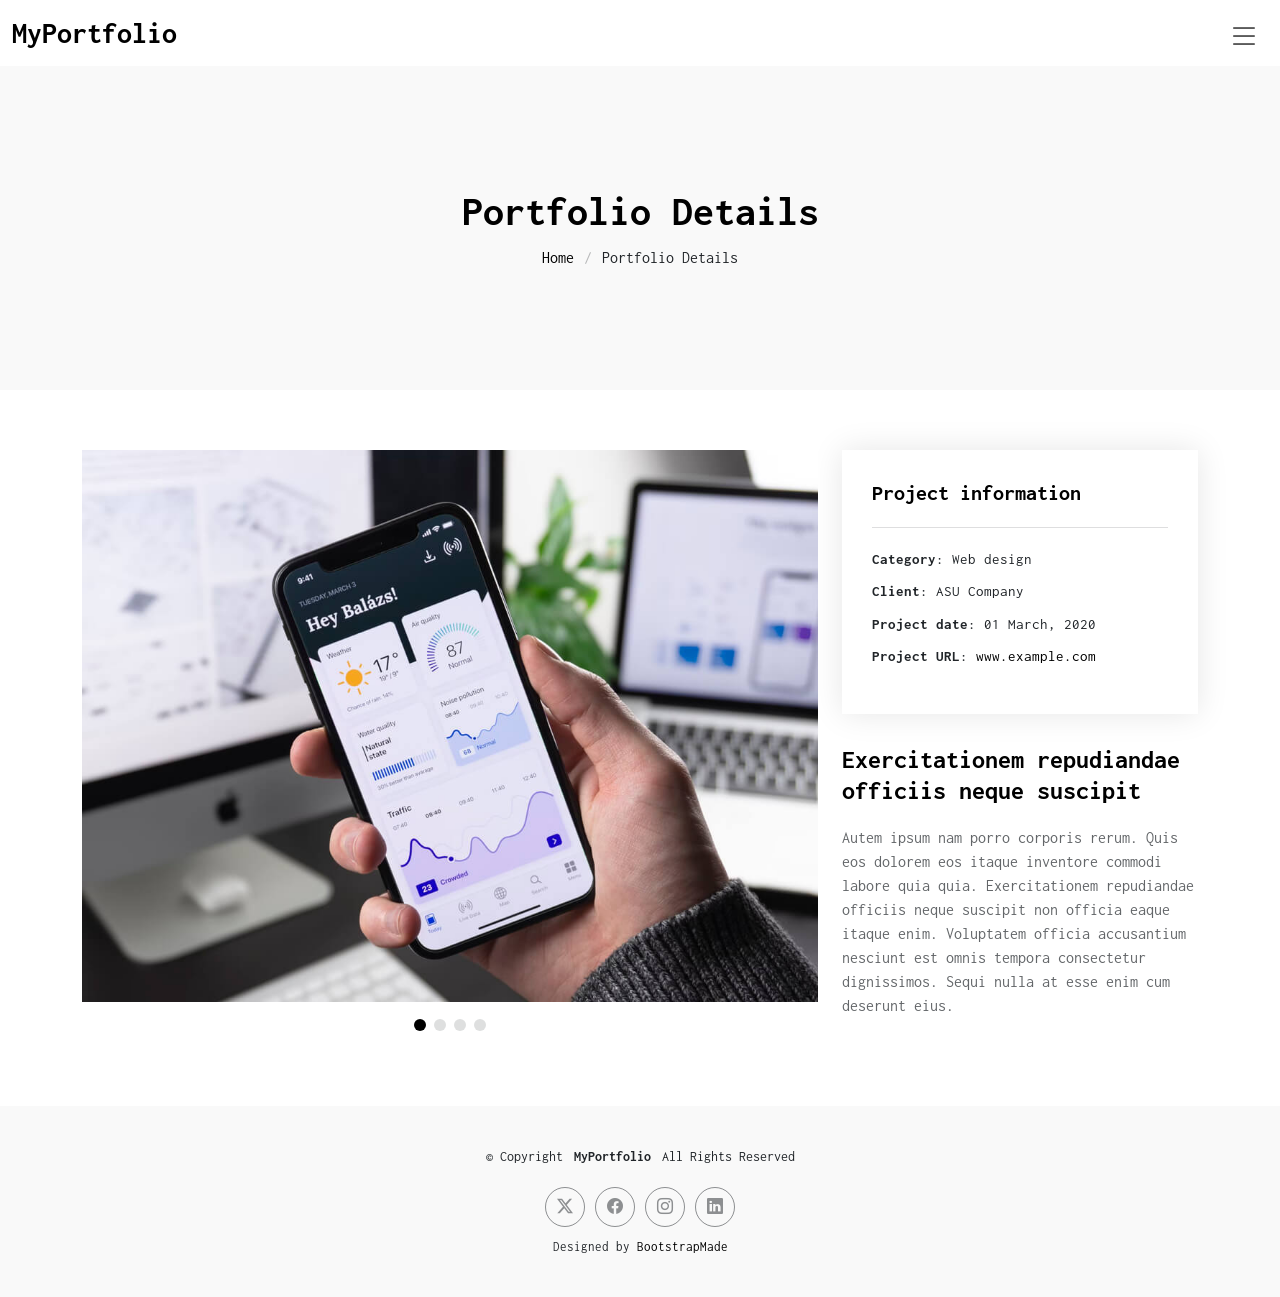
<file: portfolio-details.html>
<!DOCTYPE html>
<html lang="en">

<head>
  <meta charset="utf-8">
  <meta content="width=device-width, initial-scale=1.0" name="viewport">
  <title>Portfolio Details - MyPortfolio Bootstrap Template</title>
  <meta name="description" content="">
  <meta name="keywords" content="">

  <!-- Favicons -->
  <link href="assets/img/favicon.png" rel="icon">
  <link href="assets/img/apple-touch-icon.png" rel="apple-touch-icon">

  <!-- Fonts -->
  <link href="https://fonts.googleapis.com" rel="preconnect">
  <link href="https://fonts.gstatic.com" rel="preconnect" crossorigin>
  <link href="https://fonts.googleapis.com/css2?family=Inconsolata:wght@200;300;400;500;600;700;800;900&display=swap" rel="stylesheet">

  <!-- Vendor CSS Files -->
  <link href="assets/vendor/bootstrap/css/bootstrap.min.css" rel="stylesheet">
  <link href="assets/vendor/bootstrap-icons/bootstrap-icons.css" rel="stylesheet">
  <link href="assets/vendor/aos/aos.css" rel="stylesheet">
  <link href="assets/vendor/glightbox/css/glightbox.min.css" rel="stylesheet">
  <link href="assets/vendor/swiper/swiper-bundle.min.css" rel="stylesheet">

  <!-- Main CSS File -->
  <link href="assets/css/main.css" rel="stylesheet">

  <!-- =======================================================
  * Template Name: MyPortfolio
  * Template URL: https://bootstrapmade.com/myportfolio-bootstrap-portfolio-website-template/
  * Updated: Aug 08 2024 with Bootstrap v5.3.3
  * Author: BootstrapMade.com
  * License: https://bootstrapmade.com/license/
  ======================================================== -->
</head>

<body class="portfolio-details-page">

  <header id="header" class="header d-flex align-items-center sticky-top">
    <div class="container-fluid  position-relative d-flex align-items-center justify-content-between">

      <a href="index.html" class="logo d-flex align-items-center">
        <!-- Uncomment the line below if you also wish to use an image logo -->
        <!-- <img src="assets/img/logo.png" alt=""> -->
        <h1 class="sitename">MyPortfolio</h1>
      </a>

      <nav id="navmenu" class="navmenu">
        <ul>
          <li><a href="index.html">Home</a></li>
          <li><a href="about.html">About</a></li>
          <li><a href="services.html">Services</a></li>
          <li><a href="portfolio.html">Portfolio</a></li>
          <li class="dropdown"><a href="#"><span>Dropdown</span> <i class="bi bi-chevron-down toggle-dropdown"></i></a>
            <ul>
              <li><a href="#">Dropdown 1</a></li>
              <li class="dropdown"><a href="#"><span>Deep Dropdown</span> <i class="bi bi-chevron-down toggle-dropdown"></i></a>
                <ul>
                  <li><a href="#">Deep Dropdown 1</a></li>
                  <li><a href="#">Deep Dropdown 2</a></li>
                  <li><a href="#">Deep Dropdown 3</a></li>
                  <li><a href="#">Deep Dropdown 4</a></li>
                  <li><a href="#">Deep Dropdown 5</a></li>
                </ul>
              </li>
              <li><a href="#">Dropdown 2</a></li>
              <li><a href="#">Dropdown 3</a></li>
              <li><a href="#">Dropdown 4</a></li>
            </ul>
          </li>
          <li><a href="contact.html">Contact</a></li>
        </ul>
        <i class="mobile-nav-toggle d-xl-none bi bi-list"></i>
      </nav>

    </div>
  </header>

  <main class="main">

    <!-- Page Title -->
    <div class="page-title light-background">
      <div class="container">
        <h1>Portfolio Details</h1>
        <nav class="breadcrumbs">
          <ol>
            <li><a href="index.html">Home</a></li>
            <li class="current">Portfolio Details</li>
          </ol>
        </nav>
      </div>
    </div><!-- End Page Title -->

    <!-- Portfolio Details Section -->
    <section id="portfolio-details" class="portfolio-details section">

      <div class="container" data-aos="fade-up" data-aos-delay="100">

        <div class="row gy-4">

          <div class="col-lg-8">
            <div class="portfolio-details-slider swiper init-swiper">

              <script type="application/json" class="swiper-config">
                {
                  "loop": true,
                  "speed": 600,
                  "autoplay": {
                    "delay": 5000
                  },
                  "slidesPerView": "auto",
                  "pagination": {
                    "el": ".swiper-pagination",
                    "type": "bullets",
                    "clickable": true
                  }
                }
              </script>

              <div class="swiper-wrapper align-items-center">

                <div class="swiper-slide">
                  <img src="assets/img/portfolio/app-1.jpg" alt="">
                </div>

                <div class="swiper-slide">
                  <img src="assets/img/portfolio/product-1.jpg" alt="">
                </div>

                <div class="swiper-slide">
                  <img src="assets/img/portfolio/branding-1.jpg" alt="">
                </div>

                <div class="swiper-slide">
                  <img src="assets/img/portfolio/books-1.jpg" alt="">
                </div>

              </div>
              <div class="swiper-pagination"></div>
            </div>
          </div>

          <div class="col-lg-4">
            <div class="portfolio-info" data-aos="fade-up" data-aos-delay="200">
              <h3>Project information</h3>
              <ul>
                <li><strong>Category</strong>: Web design</li>
                <li><strong>Client</strong>: ASU Company</li>
                <li><strong>Project date</strong>: 01 March, 2020</li>
                <li><strong>Project URL</strong>: <a href="#">www.example.com</a></li>
              </ul>
            </div>
            <div class="portfolio-description" data-aos="fade-up" data-aos-delay="300">
              <h2>Exercitationem repudiandae officiis neque suscipit</h2>
              <p>
                Autem ipsum nam porro corporis rerum. Quis eos dolorem eos itaque inventore commodi labore quia quia. Exercitationem repudiandae officiis neque suscipit non officia eaque itaque enim. Voluptatem officia accusantium nesciunt est omnis tempora consectetur dignissimos. Sequi nulla at esse enim cum deserunt eius.
              </p>
            </div>
          </div>

        </div>

      </div>

    </section><!-- /Portfolio Details Section -->

  </main>

  <footer id="footer" class="footer light-background">

    <div class="container">
      <div class="copyright text-center ">
        <p>© <span>Copyright</span> <strong class="px-1 sitename">MyPortfolio</strong> <span>All Rights Reserved</span></p>
      </div>
      <div class="social-links d-flex justify-content-center">
        <a href=""><i class="bi bi-twitter-x"></i></a>
        <a href=""><i class="bi bi-facebook"></i></a>
        <a href=""><i class="bi bi-instagram"></i></a>
        <a href=""><i class="bi bi-linkedin"></i></a>
      </div>
      <div class="credits">
        <!-- All the links in the footer should remain intact. -->
        <!-- You can delete the links only if you've purchased the pro version. -->
        <!-- Licensing information: https://bootstrapmade.com/license/ -->
        <!-- Purchase the pro version with working PHP/AJAX contact form: [buy-url] -->
        Designed by <a href="https://bootstrapmade.com/">BootstrapMade</a>
      </div>
    </div>

  </footer>

  <!-- Scroll Top -->
  <a href="#" id="scroll-top" class="scroll-top d-flex align-items-center justify-content-center"><i class="bi bi-arrow-up-short"></i></a>

  <!-- Preloader -->
  <div id="preloader"></div>

  <!-- Vendor JS Files -->
  <script src="assets/vendor/bootstrap/js/bootstrap.bundle.min.js"></script>
  <script src="assets/vendor/php-email-form/validate.js"></script>
  <script src="assets/vendor/aos/aos.js"></script>
  <script src="assets/vendor/glightbox/js/glightbox.min.js"></script>
  <script src="assets/vendor/imagesloaded/imagesloaded.pkgd.min.js"></script>
  <script src="assets/vendor/isotope-layout/isotope.pkgd.min.js"></script>
  <script src="assets/vendor/swiper/swiper-bundle.min.js"></script>

  <!-- Main JS File -->
  <script src="assets/js/main.js"></script>

</body>

</html>
</file>
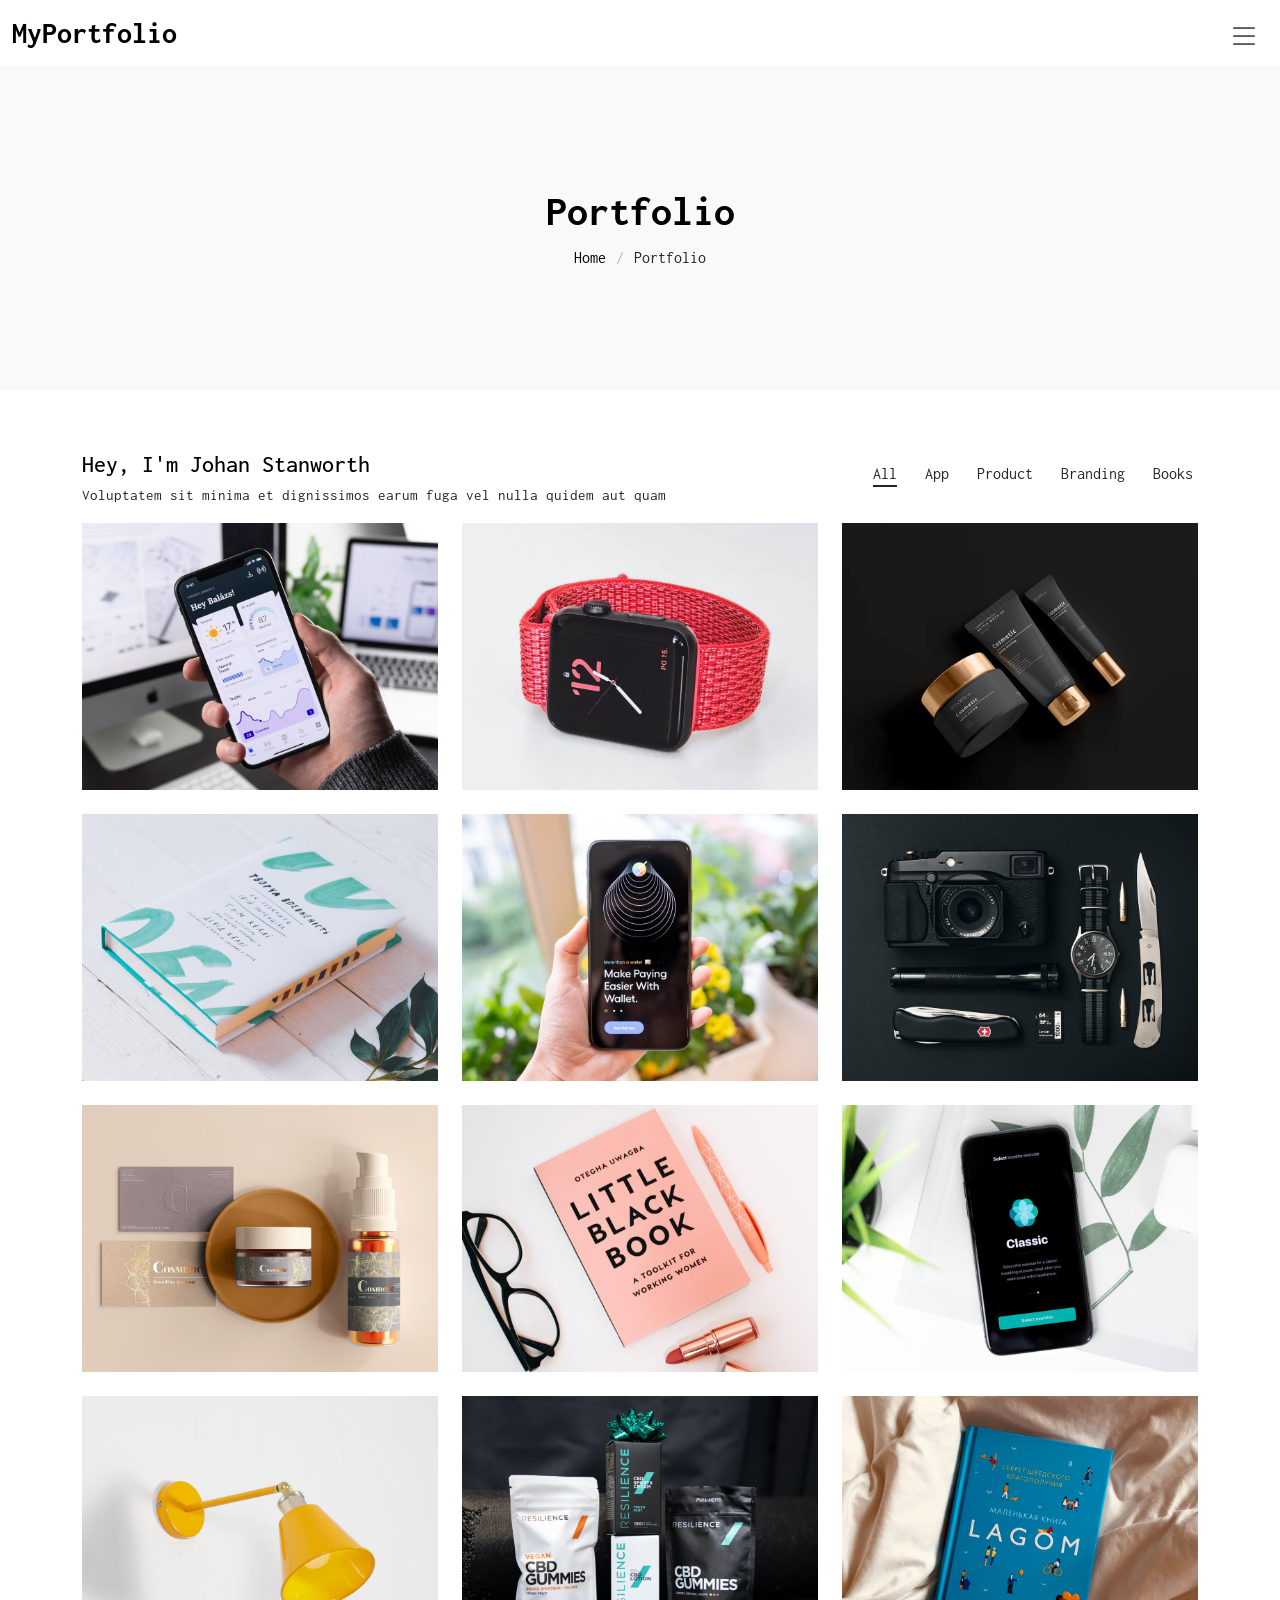
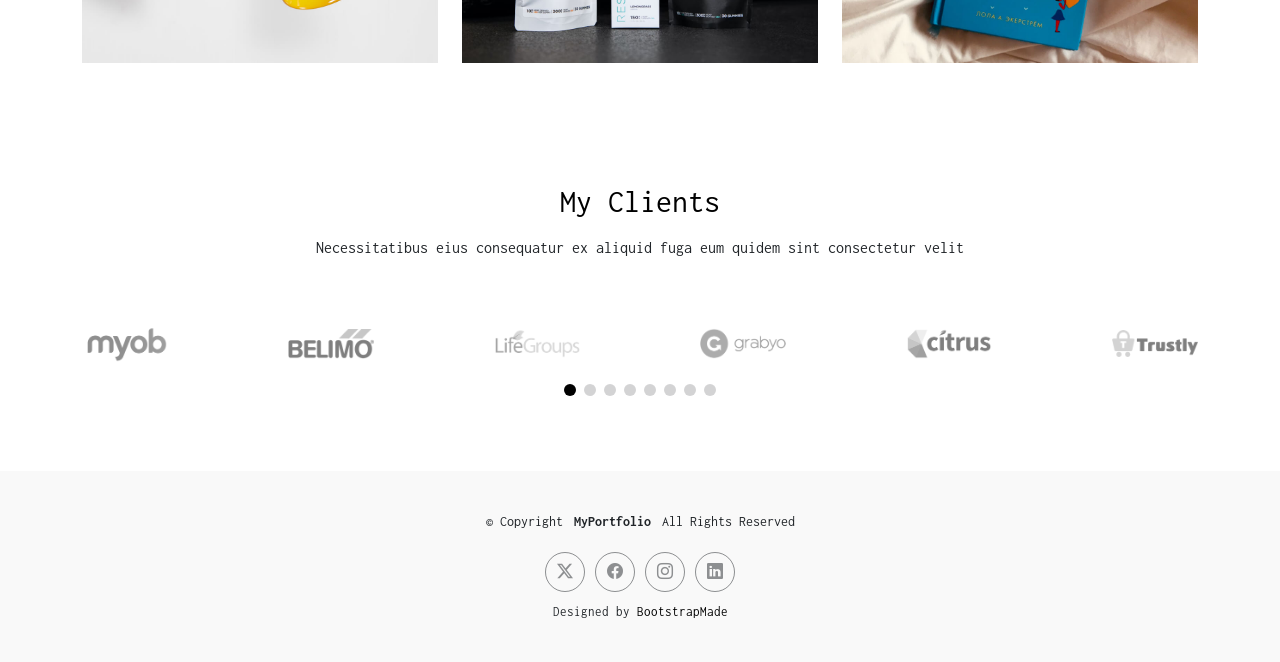
<file: portfolio.html>
<!DOCTYPE html>
<html lang="en">

<head>
  <meta charset="utf-8">
  <meta content="width=device-width, initial-scale=1.0" name="viewport">
  <title>Portfolio - MyPortfolio Bootstrap Template</title>
  <meta name="description" content="">
  <meta name="keywords" content="">

  <!-- Favicons -->
  <link href="assets/img/favicon.png" rel="icon">
  <link href="assets/img/apple-touch-icon.png" rel="apple-touch-icon">

  <!-- Fonts -->
  <link href="https://fonts.googleapis.com" rel="preconnect">
  <link href="https://fonts.gstatic.com" rel="preconnect" crossorigin>
  <link href="https://fonts.googleapis.com/css2?family=Inconsolata:wght@200;300;400;500;600;700;800;900&display=swap" rel="stylesheet">

  <!-- Vendor CSS Files -->
  <link href="assets/vendor/bootstrap/css/bootstrap.min.css" rel="stylesheet">
  <link href="assets/vendor/bootstrap-icons/bootstrap-icons.css" rel="stylesheet">
  <link href="assets/vendor/aos/aos.css" rel="stylesheet">
  <link href="assets/vendor/glightbox/css/glightbox.min.css" rel="stylesheet">
  <link href="assets/vendor/swiper/swiper-bundle.min.css" rel="stylesheet">

  <!-- Main CSS File -->
  <link href="assets/css/main.css" rel="stylesheet">

  <!-- =======================================================
  * Template Name: MyPortfolio
  * Template URL: https://bootstrapmade.com/myportfolio-bootstrap-portfolio-website-template/
  * Updated: Aug 08 2024 with Bootstrap v5.3.3
  * Author: BootstrapMade.com
  * License: https://bootstrapmade.com/license/
  ======================================================== -->
</head>

<body class="portfolio-page">

  <header id="header" class="header d-flex align-items-center sticky-top">
    <div class="container-fluid  position-relative d-flex align-items-center justify-content-between">

      <a href="index.html" class="logo d-flex align-items-center">
        <!-- Uncomment the line below if you also wish to use an image logo -->
        <!-- <img src="assets/img/logo.png" alt=""> -->
        <h1 class="sitename">MyPortfolio</h1>
      </a>

      <nav id="navmenu" class="navmenu">
        <ul>
          <li><a href="index.html">Home</a></li>
          <li><a href="about.html">About</a></li>
          <li><a href="services.html">Services</a></li>
          <li><a href="portfolio.html" class="active">Portfolio</a></li>
          <li class="dropdown"><a href="#"><span>Dropdown</span> <i class="bi bi-chevron-down toggle-dropdown"></i></a>
            <ul>
              <li><a href="#">Dropdown 1</a></li>
              <li class="dropdown"><a href="#"><span>Deep Dropdown</span> <i class="bi bi-chevron-down toggle-dropdown"></i></a>
                <ul>
                  <li><a href="#">Deep Dropdown 1</a></li>
                  <li><a href="#">Deep Dropdown 2</a></li>
                  <li><a href="#">Deep Dropdown 3</a></li>
                  <li><a href="#">Deep Dropdown 4</a></li>
                  <li><a href="#">Deep Dropdown 5</a></li>
                </ul>
              </li>
              <li><a href="#">Dropdown 2</a></li>
              <li><a href="#">Dropdown 3</a></li>
              <li><a href="#">Dropdown 4</a></li>
            </ul>
          </li>
          <li><a href="contact.html">Contact</a></li>
        </ul>
        <i class="mobile-nav-toggle d-xl-none bi bi-list"></i>
      </nav>

    </div>
  </header>

  <main class="main">

    <!-- Page Title -->
    <div class="page-title light-background">
      <div class="container">
        <h1>Portfolio</h1>
        <nav class="breadcrumbs">
          <ol>
            <li><a href="index.html">Home</a></li>
            <li class="current">Portfolio</li>
          </ol>
        </nav>
      </div>
    </div><!-- End Page Title -->

    <!-- Portfolio Section -->
    <section id="portfolio" class="portfolio section">

      <div class="container">

        <div class="isotope-layout" data-default-filter="*" data-layout="masonry" data-sort="original-order">

          <div class="row align-items-center">
            <div class="col-lg-7 portfolio-info">
              <h3>Hey, I'm Johan Stanworth</h3>
              <p>Voluptatem sit minima et dignissimos earum fuga vel nulla quidem aut quam</p>
            </div>
            <div class="col-lg-5 text-center text-lg-end">
              <ul class="portfolio-filters isotope-filters" data-aos="fade-up" data-aos-delay="100">
                <li data-filter="*" class="filter-active">All</li>
                <li data-filter=".filter-app">App</li>
                <li data-filter=".filter-product">Product</li>
                <li data-filter=".filter-branding">Branding</li>
                <li data-filter=".filter-books">Books</li>
              </ul><!-- End Portfolio Filters -->
            </div>
          </div>

          <div class="row gy-4 isotope-container" data-aos="fade-up" data-aos-delay="200" style="position: relative; height: 1344px;">

            <div class="col-lg-4 col-md-6 portfolio-item isotope-item filter-app" style="position: absolute; left: 0px; top: 0px;">
              <div class="portfolio-content h-100">
                <img src="assets/img/portfolio/app-1.jpg" class="img-fluid" alt="">
                <div class="portfolio-info">
                  <h4>App 1</h4>
                  <p>Lorem ipsum</p>
                  <div>
                    <a href="assets/img/portfolio/app-1.jpg" title="App 1" data-gallery="portfolio-gallery-app" class="glightbox preview-link"><i class="bi bi-zoom-in"></i></a>
                    <a href="portfolio-details.html" title="More Details" class="details-link"><i class="bi bi-link-45deg"></i></a>
                  </div>
                </div>
              </div>
            </div><!-- End Portfolio Item -->

            <div class="col-lg-4 col-md-6 portfolio-item isotope-item filter-product" style="position: absolute; left: 440px; top: 0px;">
              <div class="portfolio-content h-100">
                <img src="assets/img/portfolio/product-1.jpg" class="img-fluid" alt="">
                <div class="portfolio-info">
                  <h4>Product 1</h4>
                  <p>Lorem ipsum</p>
                  <div>
                    <a href="assets/img/portfolio/product-1.jpg" title="Product 1" data-gallery="portfolio-gallery-product" class="glightbox preview-link"><i class="bi bi-zoom-in"></i></a>
                    <a href="portfolio-details.html" title="More Details" class="details-link"><i class="bi bi-link-45deg"></i></a>
                  </div>
                </div>
              </div>
            </div><!-- End Portfolio Item -->

            <div class="col-lg-4 col-md-6 portfolio-item isotope-item filter-branding" style="position: absolute; left: 880px; top: 0px;">
              <div class="portfolio-content h-100">
                <img src="assets/img/portfolio/branding-1.jpg" class="img-fluid" alt="">
                <div class="portfolio-info">
                  <h4>Branding 1</h4>
                  <p>Lorem ipsum</p>
                  <div>
                    <a href="assets/img/portfolio/branding-1.jpg" title="Branding 1" data-gallery="portfolio-gallery-branding" class="glightbox preview-link"><i class="bi bi-zoom-in"></i></a>
                    <a href="portfolio-details.html" title="More Details" class="details-link"><i class="bi bi-link-45deg"></i></a>
                  </div>
                </div>
              </div>
            </div><!-- End Portfolio Item -->

            <div class="col-lg-4 col-md-6 portfolio-item isotope-item filter-books" style="position: absolute; left: 0px; top: 336px;">
              <div class="portfolio-content h-100">
                <img src="assets/img/portfolio/books-1.jpg" class="img-fluid" alt="">
                <div class="portfolio-info">
                  <h4>Books 1</h4>
                  <p>Lorem ipsum</p>
                  <div>
                    <a href="assets/img/portfolio/books-1.jpg" title="Branding 1" data-gallery="portfolio-gallery-book" class="glightbox preview-link"><i class="bi bi-zoom-in"></i></a>
                    <a href="portfolio-details.html" title="More Details" class="details-link"><i class="bi bi-link-45deg"></i></a>
                  </div>
                </div>
              </div>
            </div><!-- End Portfolio Item -->

            <div class="col-lg-4 col-md-6 portfolio-item isotope-item filter-app" style="position: absolute; left: 440px; top: 336px;">
              <div class="portfolio-content h-100">
                <img src="assets/img/portfolio/app-2.jpg" class="img-fluid" alt="">
                <div class="portfolio-info">
                  <h4>App 2</h4>
                  <p>Lorem ipsum</p>
                  <div>
                    <a href="assets/img/portfolio/app-2.jpg" title="App 2" data-gallery="portfolio-gallery-app" class="glightbox preview-link"><i class="bi bi-zoom-in"></i></a>
                    <a href="portfolio-details.html" title="More Details" class="details-link"><i class="bi bi-link-45deg"></i></a>
                  </div>
                </div>
              </div>
            </div><!-- End Portfolio Item -->

            <div class="col-lg-4 col-md-6 portfolio-item isotope-item filter-product" style="position: absolute; left: 880px; top: 336px;">
              <div class="portfolio-content h-100">
                <img src="assets/img/portfolio/product-2.jpg" class="img-fluid" alt="">
                <div class="portfolio-info">
                  <h4>Product 2</h4>
                  <p>Lorem ipsum</p>
                  <div>
                    <a href="assets/img/portfolio/product-2.jpg" title="Product 2" data-gallery="portfolio-gallery-product" class="glightbox preview-link"><i class="bi bi-zoom-in"></i></a>
                    <a href="portfolio-details.html" title="More Details" class="details-link"><i class="bi bi-link-45deg"></i></a>
                  </div>
                </div>
              </div>
            </div><!-- End Portfolio Item -->

            <div class="col-lg-4 col-md-6 portfolio-item isotope-item filter-branding" style="position: absolute; left: 0px; top: 672px;">
              <div class="portfolio-content h-100">
                <img src="assets/img/portfolio/branding-2.jpg" class="img-fluid" alt="">
                <div class="portfolio-info">
                  <h4>Branding 2</h4>
                  <p>Lorem ipsum</p>
                  <div>
                    <a href="assets/img/portfolio/branding-2.jpg" title="Branding 2" data-gallery="portfolio-gallery-branding" class="glightbox preview-link"><i class="bi bi-zoom-in"></i></a>
                    <a href="portfolio-details.html" title="More Details" class="details-link"><i class="bi bi-link-45deg"></i></a>
                  </div>
                </div>
              </div>
            </div><!-- End Portfolio Item -->

            <div class="col-lg-4 col-md-6 portfolio-item isotope-item filter-books" style="position: absolute; left: 440px; top: 672px;">
              <div class="portfolio-content h-100">
                <img src="assets/img/portfolio/books-2.jpg" class="img-fluid" alt="">
                <div class="portfolio-info">
                  <h4>Books 2</h4>
                  <p>Lorem ipsum</p>
                  <div>
                    <a href="assets/img/portfolio/books-2.jpg" title="Branding 2" data-gallery="portfolio-gallery-book" class="glightbox preview-link"><i class="bi bi-zoom-in"></i></a>
                    <a href="portfolio-details.html" title="More Details" class="details-link"><i class="bi bi-link-45deg"></i></a>
                  </div>
                </div>
              </div>
            </div><!-- End Portfolio Item -->

            <div class="col-lg-4 col-md-6 portfolio-item isotope-item filter-app" style="position: absolute; left: 880px; top: 672px;">
              <div class="portfolio-content h-100">
                <img src="assets/img/portfolio/app-3.jpg" class="img-fluid" alt="">
                <div class="portfolio-info">
                  <h4>App 3</h4>
                  <p>Lorem ipsum</p>
                  <div>
                    <a href="assets/img/portfolio/app-3.jpg" title="App 3" data-gallery="portfolio-gallery-app" class="glightbox preview-link"><i class="bi bi-zoom-in"></i></a>
                    <a href="portfolio-details.html" title="More Details" class="details-link"><i class="bi bi-link-45deg"></i></a>
                  </div>
                </div>
              </div>
            </div><!-- End Portfolio Item -->

            <div class="col-lg-4 col-md-6 portfolio-item isotope-item filter-product" style="position: absolute; left: 0px; top: 1008px;">
              <div class="portfolio-content h-100">
                <img src="assets/img/portfolio/product-3.jpg" class="img-fluid" alt="">
                <div class="portfolio-info">
                  <h4>Product 3</h4>
                  <p>Lorem ipsum</p>
                  <div>
                    <a href="assets/img/portfolio/product-3.jpg" title="Product 3" data-gallery="portfolio-gallery-product" class="glightbox preview-link"><i class="bi bi-zoom-in"></i></a>
                    <a href="portfolio-details.html" title="More Details" class="details-link"><i class="bi bi-link-45deg"></i></a>
                  </div>
                </div>
              </div>
            </div><!-- End Portfolio Item -->

            <div class="col-lg-4 col-md-6 portfolio-item isotope-item filter-branding" style="position: absolute; left: 440px; top: 1008px;">
              <div class="portfolio-content h-100">
                <img src="assets/img/portfolio/branding-3.jpg" class="img-fluid" alt="">
                <div class="portfolio-info">
                  <h4>Branding 3</h4>
                  <p>Lorem ipsum</p>
                  <div>
                    <a href="assets/img/portfolio/branding-3.jpg" title="Branding 2" data-gallery="portfolio-gallery-branding" class="glightbox preview-link"><i class="bi bi-zoom-in"></i></a>
                    <a href="portfolio-details.html" title="More Details" class="details-link"><i class="bi bi-link-45deg"></i></a>
                  </div>
                </div>
              </div>
            </div><!-- End Portfolio Item -->

            <div class="col-lg-4 col-md-6 portfolio-item isotope-item filter-books" style="position: absolute; left: 880px; top: 1008px;">
              <div class="portfolio-content h-100">
                <img src="assets/img/portfolio/books-3.jpg" class="img-fluid" alt="">
                <div class="portfolio-info">
                  <h4>Books 3</h4>
                  <p>Lorem ipsum</p>
                  <div>
                    <a href="assets/img/portfolio/books-3.jpg" title="Branding 3" data-gallery="portfolio-gallery-book" class="glightbox preview-link"><i class="bi bi-zoom-in"></i></a>
                    <a href="portfolio-details.html" title="More Details" class="details-link"><i class="bi bi-link-45deg"></i></a>
                  </div>
                </div>
              </div>
            </div><!-- End Portfolio Item -->

          </div><!-- End Portfolio Container -->

        </div>

      </div>

    </section><!-- /Portfolio Section -->

    <!-- Clients Section -->
    <section id="clients" class="clients section">

      <!-- Section Title -->
      <div class="container section-title" data-aos="fade-up">
        <h2>My Clients</h2>
        <p>Necessitatibus eius consequatur ex aliquid fuga eum quidem sint consectetur velit</p>
      </div><!-- End Section Title -->

      <div class="container" data-aos="fade-up" data-aos-delay="100">

        <div class="swiper init-swiper">
          <script type="application/json" class="swiper-config">
            {
              "loop": true,
              "speed": 600,
              "autoplay": {
                "delay": 5000
              },
              "slidesPerView": "auto",
              "pagination": {
                "el": ".swiper-pagination",
                "type": "bullets",
                "clickable": true
              },
              "breakpoints": {
                "320": {
                  "slidesPerView": 2,
                  "spaceBetween": 40
                },
                "480": {
                  "slidesPerView": 3,
                  "spaceBetween": 60
                },
                "640": {
                  "slidesPerView": 4,
                  "spaceBetween": 80
                },
                "992": {
                  "slidesPerView": 6,
                  "spaceBetween": 120
                }
              }
            }
          </script>
          <div class="swiper-wrapper align-items-center">
            <div class="swiper-slide"><img src="assets/img/clients/client-1.png" class="img-fluid" alt=""></div>
            <div class="swiper-slide"><img src="assets/img/clients/client-2.png" class="img-fluid" alt=""></div>
            <div class="swiper-slide"><img src="assets/img/clients/client-3.png" class="img-fluid" alt=""></div>
            <div class="swiper-slide"><img src="assets/img/clients/client-4.png" class="img-fluid" alt=""></div>
            <div class="swiper-slide"><img src="assets/img/clients/client-5.png" class="img-fluid" alt=""></div>
            <div class="swiper-slide"><img src="assets/img/clients/client-6.png" class="img-fluid" alt=""></div>
            <div class="swiper-slide"><img src="assets/img/clients/client-7.png" class="img-fluid" alt=""></div>
            <div class="swiper-slide"><img src="assets/img/clients/client-8.png" class="img-fluid" alt=""></div>
          </div>
          <div class="swiper-pagination"></div>
        </div>

      </div>

    </section><!-- /Clients Section -->

  </main>

  <footer id="footer" class="footer light-background">

    <div class="container">
      <div class="copyright text-center ">
        <p>© <span>Copyright</span> <strong class="px-1 sitename">MyPortfolio</strong> <span>All Rights Reserved</span></p>
      </div>
      <div class="social-links d-flex justify-content-center">
        <a href=""><i class="bi bi-twitter-x"></i></a>
        <a href=""><i class="bi bi-facebook"></i></a>
        <a href=""><i class="bi bi-instagram"></i></a>
        <a href=""><i class="bi bi-linkedin"></i></a>
      </div>
      <div class="credits">
        <!-- All the links in the footer should remain intact. -->
        <!-- You can delete the links only if you've purchased the pro version. -->
        <!-- Licensing information: https://bootstrapmade.com/license/ -->
        <!-- Purchase the pro version with working PHP/AJAX contact form: [buy-url] -->
        Designed by <a href="https://bootstrapmade.com/">BootstrapMade</a>
      </div>
    </div>

  </footer>

  <!-- Scroll Top -->
  <a href="#" id="scroll-top" class="scroll-top d-flex align-items-center justify-content-center"><i class="bi bi-arrow-up-short"></i></a>

  <!-- Preloader -->
  <div id="preloader"></div>

  <!-- Vendor JS Files -->
  <script src="assets/vendor/bootstrap/js/bootstrap.bundle.min.js"></script>
  <script src="assets/vendor/php-email-form/validate.js"></script>
  <script src="assets/vendor/aos/aos.js"></script>
  <script src="assets/vendor/glightbox/js/glightbox.min.js"></script>
  <script src="assets/vendor/imagesloaded/imagesloaded.pkgd.min.js"></script>
  <script src="assets/vendor/isotope-layout/isotope.pkgd.min.js"></script>
  <script src="assets/vendor/swiper/swiper-bundle.min.js"></script>

  <!-- Main JS File -->
  <script src="assets/js/main.js"></script>

</body>

</html>
</file>
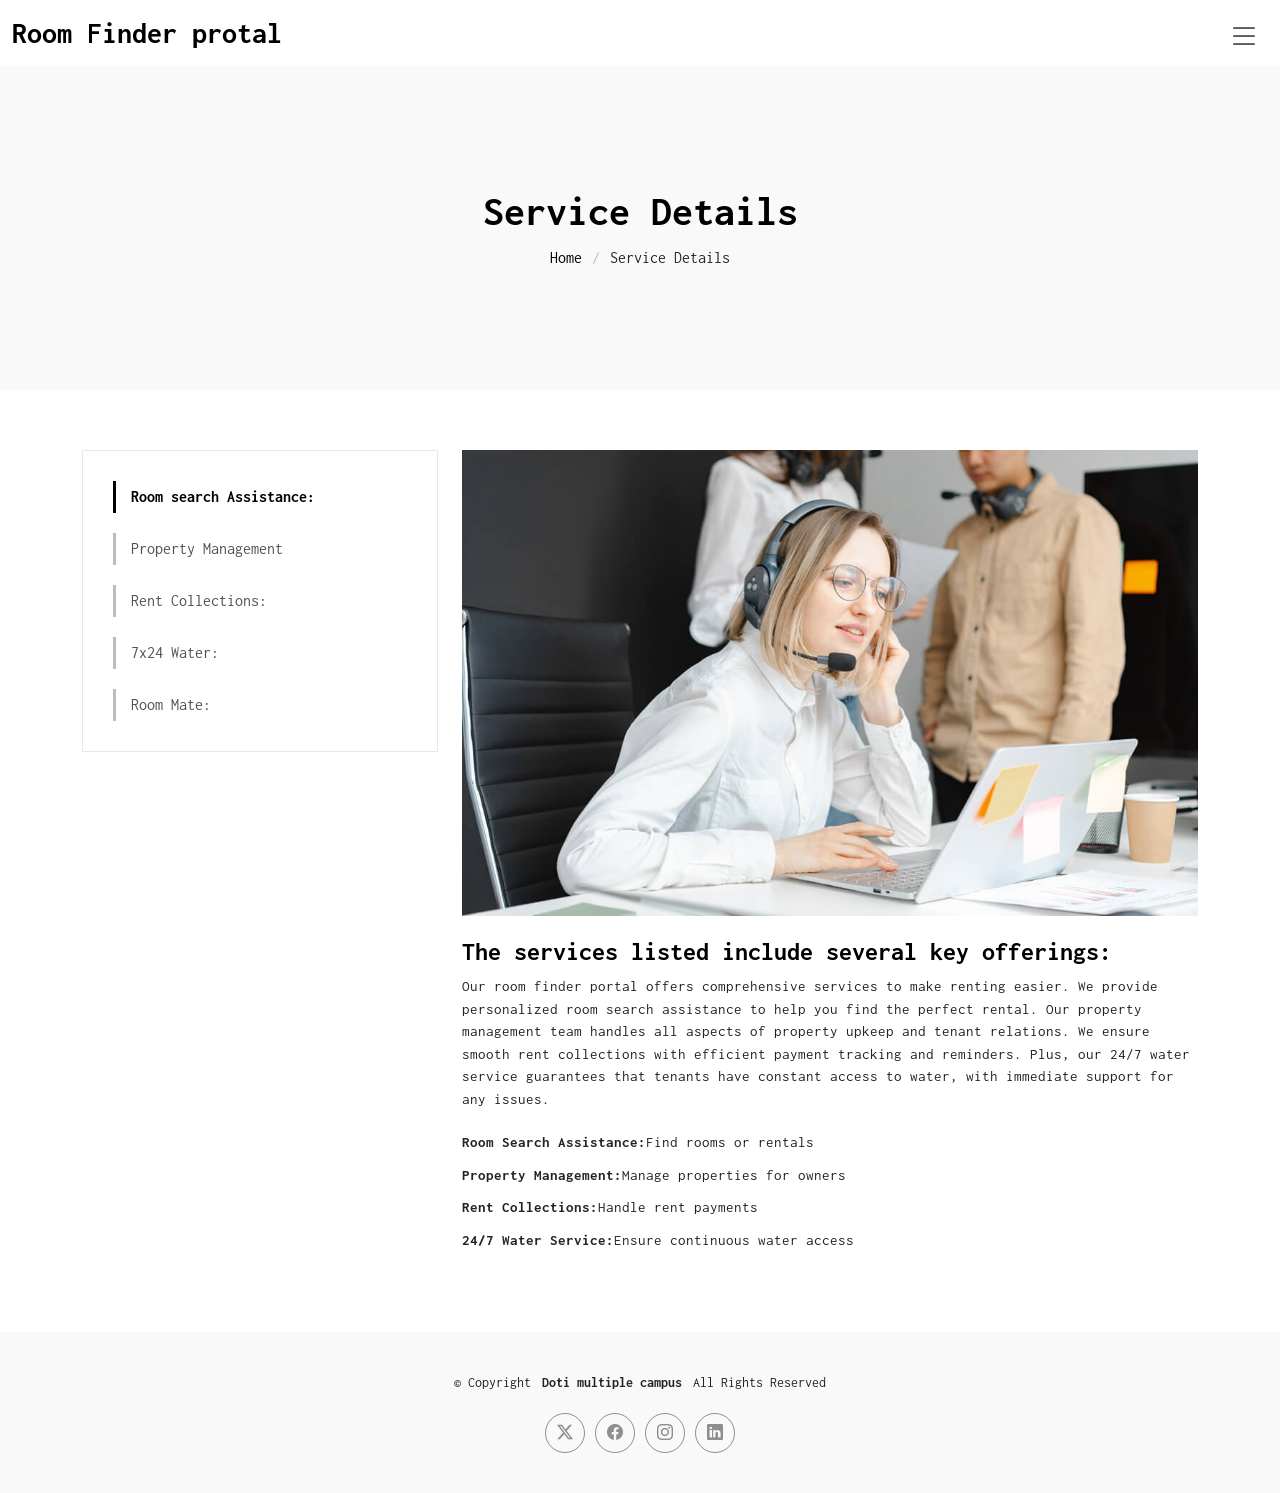
<file: service-details.html>
<!DOCTYPE html>
<html lang="en">

<head>
  <meta charset="utf-8">
  <meta content="width=device-width, initial-scale=1.0" name="viewport">
  <title>Service Details </title>
  <meta name="description" content="">
  <meta name="keywords" content="">

  <!-- Favicons -->
  <link href="assets/img/favicon.png" rel="icon">
  <link href="assets/img/apple-touch-icon.png" rel="apple-touch-icon">

  <!-- Fonts -->
  <link href="https://fonts.googleapis.com" rel="preconnect">
  <link href="https://fonts.gstatic.com" rel="preconnect" crossorigin>
  <link href="https://fonts.googleapis.com/css2?family=Inconsolata:wght@200;300;400;500;600;700;800;900&display=swap" rel="stylesheet">

  <!-- Vendor CSS Files -->
  <link href="assets/vendor/bootstrap/css/bootstrap.min.css" rel="stylesheet">
  <link href="assets/vendor/bootstrap-icons/bootstrap-icons.css" rel="stylesheet">
  <link href="assets/vendor/aos/aos.css" rel="stylesheet">
  <link href="assets/vendor/glightbox/css/glightbox.min.css" rel="stylesheet">
  <link href="assets/vendor/swiper/swiper-bundle.min.css" rel="stylesheet">

  <!-- Main CSS File -->
  <link href="assets/css/main.css" rel="stylesheet">

</head>

<body class="service-details-page">

  <header id="header" class="header d-flex align-items-center sticky-top">
    <div class="container-fluid  position-relative d-flex align-items-center justify-content-between">

      <a href="index.html" class="logo d-flex align-items-center">
        <!-- Uncomment the line below if you also wish to use an image logo -->
        <!-- <img src="assets/img/logo.png" alt=""> -->
        <h1 class="sitename">Room Finder protal </h1>
      </a>

      <nav id="navmenu" class="navmenu">
        <ul>
          <li><a href="index.html">Home</a></li>
          <li><a href="about.html">About</a></li>
          <li><a href="services.html">Services</a></li>
          <li><a href="portfolio.html">Portfolio</a></li>
          <li class="dropdown"><a href="#"><span>Dropdown</span> <i class="bi bi-chevron-down toggle-dropdown"></i></a>
            <ul>
              <li><a href="#">Dropdown 1</a></li>
              <li class="dropdown"><a href="#"><span>Deep Dropdown</span> <i class="bi bi-chevron-down toggle-dropdown"></i></a>
                <ul>
                  <li><a href="#">Deep Dropdown 1</a></li>
                  <li><a href="#">Deep Dropdown 2</a></li>
                  <li><a href="#">Deep Dropdown 3</a></li>
                  <li><a href="#">Deep Dropdown 4</a></li>
                  <li><a href="#">Deep Dropdown 5</a></li>
                </ul>
              </li>
              <li><a href="#">Dropdown 2</a></li>
              <li><a href="#">Dropdown 3</a></li>
              <li><a href="#">Dropdown 4</a></li>
            </ul>
          </li>
          <li><a href="contact.html">Contact</a></li>
        </ul>
        <i class="mobile-nav-toggle d-xl-none bi bi-list"></i>
      </nav>

    </div>
  </header>

  <main class="main">

    <!-- Page Title -->
    <div class="page-title light-background">
      <div class="container">
        <h1>Service Details</h1>
        <nav class="breadcrumbs">
          <ol>
            <li><a href="index.html">Home</a></li>
            <li class="current">Service Details</li>
          </ol>
        </nav>
      </div>
    </div><!-- End Page Title -->

    <!-- Service Details Section -->
    <section id="service-details" class="service-details section">

      <div class="container">

        <div class="row gy-4">

          <div class="col-lg-4" data-aos="fade-up" data-aos-delay="100">
            <div class="services-list">
              <a href="#" class="active">Room search Assistance: </a>
              <a href="#">Property Management </a>
              <a href="#">Rent Collections:</a>
              <a href="#">7x24 Water:</a>
              <a href="#">Room Mate:</a>
            </div>

          </div>

          <div class="col-lg-8" data-aos="fade-up" data-aos-delay="200">
            <img src="assets/img/services.jpg" alt="" class="img-fluid services-img">
            <h3>The services listed include several key offerings:</h3>
            <p>
              Our room finder portal offers comprehensive services to make renting easier.
               We provide personalized room search assistance to help you find the perfect rental.
                Our property management team handles all aspects of property upkeep and tenant relations. 
                We ensure smooth rent collections with efficient payment tracking and reminders. 
                Plus, our 24/7 water service guarantees that tenants have constant access to water, with immediate support for any issues.


            </p>
            <ul>
              <li><b>Room Search Assistance:</b> Find rooms or rentals</li>
              <li><b>Property Management:</b> Manage properties for owners</li>
              <li><b>Rent Collections:</b> Handle rent payments</li>
              <li><b>24/7 Water Service:</b> Ensure continuous water access</li>
            </ul>
            
           
          </div>

        </div>

      </div>

    </section><!-- /Service Details Section -->

  </main>

  <footer id="footer" class="footer light-background">

    <div class="container">
      <div class="copyright text-center ">
        <p>© <span>Copyright</span> <strong class="px-1 sitename">Doti multiple campus </strong> <span>All Rights Reserved</span></p>
      </div>
      <div class="social-links d-flex justify-content-center">
        <a href=""><i class="bi bi-twitter-x"></i></a>
        <a href=""><i class="bi bi-facebook"></i></a>
        <a href=""><i class="bi bi-instagram"></i></a>
        <a href=""><i class="bi bi-linkedin"></i></a>
      </div>
  

  </footer>

  <!-- Scroll Top -->
  <a href="#" id="scroll-top" class="scroll-top d-flex align-items-center justify-content-center"><i class="bi bi-arrow-up-short"></i></a>

  <!-- Preloader -->
  <div id="preloader"></div>

  <!-- Vendor JS Files -->
  <script src="assets/vendor/bootstrap/js/bootstrap.bundle.min.js"></script>
  <script src="assets/vendor/php-email-form/validate.js"></script>
  <script src="assets/vendor/aos/aos.js"></script>
  <script src="assets/vendor/glightbox/js/glightbox.min.js"></script>
  <script src="assets/vendor/imagesloaded/imagesloaded.pkgd.min.js"></script>
  <script src="assets/vendor/isotope-layout/isotope.pkgd.min.js"></script>
  <script src="assets/vendor/swiper/swiper-bundle.min.js"></script>

  <!-- Main JS File -->
  <script src="assets/js/main.js"></script>

</body>

</html>
</file>
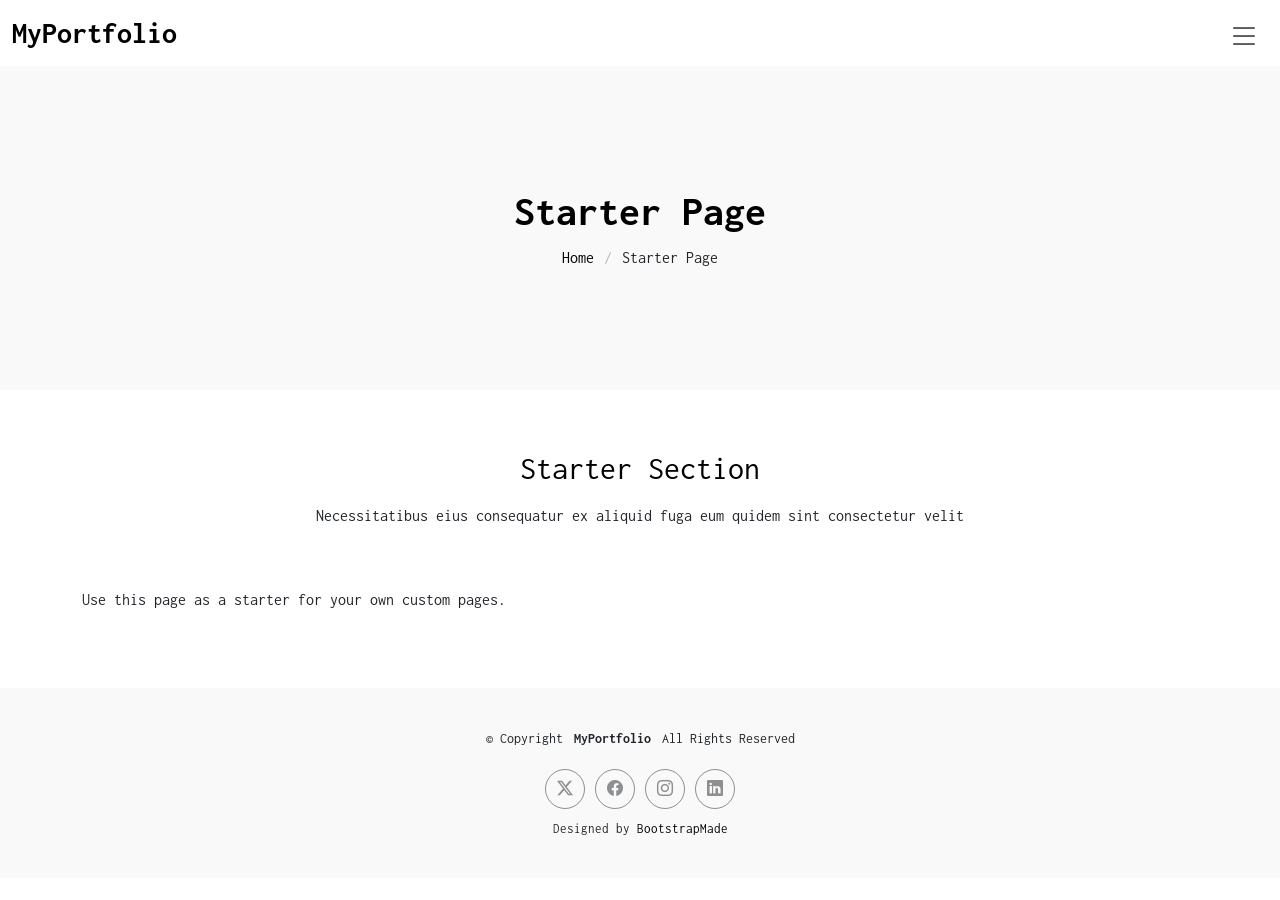
<file: starter-page.html>
<!DOCTYPE html>
<html lang="en">

<head>
  <meta charset="utf-8">
  <meta content="width=device-width, initial-scale=1.0" name="viewport">
  <title>Starter Page - MyPortfolio Bootstrap Template</title>
  <meta name="description" content="">
  <meta name="keywords" content="">

  <!-- Favicons -->
  <link href="assets/img/favicon.png" rel="icon">
  <link href="assets/img/apple-touch-icon.png" rel="apple-touch-icon">

  <!-- Fonts -->
  <link href="https://fonts.googleapis.com" rel="preconnect">
  <link href="https://fonts.gstatic.com" rel="preconnect" crossorigin>
  <link href="https://fonts.googleapis.com/css2?family=Inconsolata:wght@200;300;400;500;600;700;800;900&display=swap" rel="stylesheet">

  <!-- Vendor CSS Files -->
  <link href="assets/vendor/bootstrap/css/bootstrap.min.css" rel="stylesheet">
  <link href="assets/vendor/bootstrap-icons/bootstrap-icons.css" rel="stylesheet">
  <link href="assets/vendor/aos/aos.css" rel="stylesheet">
  <link href="assets/vendor/glightbox/css/glightbox.min.css" rel="stylesheet">
  <link href="assets/vendor/swiper/swiper-bundle.min.css" rel="stylesheet">

  <!-- Main CSS File -->
  <link href="assets/css/main.css" rel="stylesheet">

  <!-- =======================================================
  * Template Name: MyPortfolio
  * Template URL: https://bootstrapmade.com/myportfolio-bootstrap-portfolio-website-template/
  * Updated: Aug 08 2024 with Bootstrap v5.3.3
  * Author: BootstrapMade.com
  * License: https://bootstrapmade.com/license/
  ======================================================== -->
</head>

<body class="starter-page-page">

  <header id="header" class="header d-flex align-items-center sticky-top">
    <div class="container-fluid  position-relative d-flex align-items-center justify-content-between">

      <a href="index.html" class="logo d-flex align-items-center">
        <!-- Uncomment the line below if you also wish to use an image logo -->
        <!-- <img src="assets/img/logo.png" alt=""> -->
        <h1 class="sitename">MyPortfolio</h1>
      </a>

      <nav id="navmenu" class="navmenu">
        <ul>
          <li><a href="index.html">Home</a></li>
          <li><a href="about.html">About</a></li>
          <li><a href="services.html">Services</a></li>
          <li><a href="portfolio.html">Portfolio</a></li>
          <li class="dropdown"><a href="#"><span>Dropdown</span> <i class="bi bi-chevron-down toggle-dropdown"></i></a>
            <ul>
              <li><a href="#">Dropdown 1</a></li> 
              <li class="dropdown"><a href="#"><span>Deep Dropdown</span> <i class="bi bi-chevron-down toggle-dropdown"></i></a>
                <ul>
                  <li><a href="#">Deep Dropdown 1</a></li>
                  <li><a href="#">Deep Dropdown 2</a></li>
                  <li><a href="#">Deep Dropdown 3</a></li>
                  <li><a href="#">Deep Dropdown 4</a></li>
                  <li><a href="#">Deep Dropdown 5</a></li>
                </ul>
              </li>
              <li><a href="#">Dropdown 2</a></li>
              <li><a href="#">Dropdown 3</a></li>
              <li><a href="#">Dropdown 4</a></li>
            </ul>
          </li>
          <li><a href="contact.html">Contact</a></li>
        </ul>
        <i class="mobile-nav-toggle d-xl-none bi bi-list"></i>
      </nav>

    </div>
  </header>

  <main class="main">

    <!-- Page Title -->
    <div class="page-title light-background">
      <div class="container">
        <h1>Starter Page</h1>
        <nav class="breadcrumbs">
          <ol>
            <li><a href="index.html">Home</a></li>
            <li class="current">Starter Page</li>
          </ol>
        </nav>
      </div>
    </div><!-- End Page Title -->

    <!-- Starter Section Section -->
    <section id="starter-section" class="starter-section section">

      <!-- Section Title -->
      <div class="container section-title" data-aos="fade-up">
        <h2>Starter Section</h2>
        <p>Necessitatibus eius consequatur ex aliquid fuga eum quidem sint consectetur velit</p>
      </div><!-- End Section Title -->

      <div class="container" data-aos="fade-up">
        <p>Use this page as a starter for your own custom pages.</p>
      </div>

    </section><!-- /Starter Section Section -->

  </main>

  <footer id="footer" class="footer light-background">

    <div class="container">
      <div class="copyright text-center ">
        <p>© <span>Copyright</span> <strong class="px-1 sitename">MyPortfolio</strong> <span>All Rights Reserved</span></p>
      </div>
      <div class="social-links d-flex justify-content-center">
        <a href=""><i class="bi bi-twitter-x"></i></a>
        <a href=""><i class="bi bi-facebook"></i></a>
        <a href=""><i class="bi bi-instagram"></i></a>
        <a href=""><i class="bi bi-linkedin"></i></a>
      </div>
      <div class="credits">
        <!-- All the links in the footer should remain intact. -->
        <!-- You can delete the links only if you've purchased the pro version. -->
        <!-- Licensing information: https://bootstrapmade.com/license/ -->
        <!-- Purchase the pro version with working PHP/AJAX contact form: [buy-url] -->
        Designed by <a href="https://bootstrapmade.com/">BootstrapMade</a>
      </div>
    </div>

  </footer>

  <!-- Scroll Top -->
  <a href="#" id="scroll-top" class="scroll-top d-flex align-items-center justify-content-center"><i class="bi bi-arrow-up-short"></i></a>

  <!-- Preloader -->
  <div id="preloader"></div>

  <!-- Vendor JS Files -->
  <script src="assets/vendor/bootstrap/js/bootstrap.bundle.min.js"></script>
  <script src="assets/vendor/php-email-form/validate.js"></script>
  <script src="assets/vendor/aos/aos.js"></script>
  <script src="assets/vendor/glightbox/js/glightbox.min.js"></script>
  <script src="assets/vendor/imagesloaded/imagesloaded.pkgd.min.js"></script>
  <script src="assets/vendor/isotope-layout/isotope.pkgd.min.js"></script>
  <script src="assets/vendor/swiper/swiper-bundle.min.js"></script>

  <!-- Main JS File -->
  <script src="assets/js/main.js"></script>

</body>

</html>
</file>
<file: assets/css/main.css>
/**
* Template Name: MyPortfolio
* Template URL: https://bootstrapmade.com/myportfolio-bootstrap-portfolio-website-template/
* Updated: Aug 08 2024 with Bootstrap v5.3.3
* Author: BootstrapMade.com
* License: https://bootstrapmade.com/license/
*/

/*--------------------------------------------------------------
# Font & Color Variables
# Help: https://bootstrapmade.com/color-system/
--------------------------------------------------------------*/
/* Fonts */
:root {
  --default-font: "Inconsolata",  system-ui, -apple-system, "Segoe UI", Roboto, "Helvetica Neue", Arial, "Noto Sans", "Liberation Sans", sans-serif, "Apple Color Emoji", "Segoe UI Emoji", "Segoe UI Symbol", "Noto Color Emoji";
  --heading-font: "Inconsolata",  sans-serif;
  --nav-font: "Inconsolata",  sans-serif;
}

/* Global Colors - The following color variables are used throughout the website. Updating them here will change the color scheme of the entire website */
:root { 
  --background-color: #ffffff; /* Background color for the entire website, including individual sections */
  --default-color: #212529; /* Default color used for the majority of the text content across the entire website */
  --heading-color: #000000; /* Color for headings, subheadings and title throughout the website */
  --accent-color: #000000; /* Accent color that represents your brand on the website. It's used for buttons, links, and other elements that need to stand out */
  --surface-color: #ffffff; /* The surface color is used as a background of boxed elements within sections, such as cards, icon boxes, or other elements that require a visual separation from the global background. */
  --contrast-color: #ffffff; /* Contrast color for text, ensuring readability against backgrounds of accent, heading, or default colors. */
}

/* Nav Menu Colors - The following color variables are used specifically for the navigation menu. They are separate from the global colors to allow for more customization options */
:root {
  --nav-color: #5b5b5b;  /* The default color of the main navmenu links */
  --nav-hover-color: #000000; /* Applied to main navmenu links when they are hovered over or active */
  --nav-mobile-background-color: #f5f5f5; /* Used as the background color for mobile navigation menu */
  --nav-dropdown-background-color: #ffffff; /* Used as the background color for dropdown items that appear when hovering over primary navigation items */
  --nav-dropdown-color: #5b5b5b; /* Used for navigation links of the dropdown items in the navigation menu. */
  --nav-dropdown-hover-color: #000000; /* Similar to --nav-hover-color, this color is applied to dropdown navigation links when they are hovered over. */
}

/* Color Presets - These classes override global colors when applied to any section or element, providing reuse of the sam color scheme. */

.light-background {
  --background-color: #f9f9f9;
  --surface-color: #ffffff;
}

.dark-background {
  --background-color: #060606;
  --default-color: #ffffff;
  --heading-color: #ffffff;
  --surface-color: #252525;
  --contrast-color: #ffffff;
}

/* Smooth scroll */
:root {
  scroll-behavior: smooth;
}

/*--------------------------------------------------------------
# General Styling & Shared Classes
--------------------------------------------------------------*/
body {
  color: var(--default-color);
  background-color: var(--background-color);
  font-family: var(--default-font);
}

a {
  color: var(--accent-color);
  text-decoration: none;
  transition: 0.3s;
}

a:hover {
  color: color-mix(in srgb, var(--accent-color), transparent 25%);
  text-decoration: none;
}

h1,
h2,
h3,
h4,
h5,
h6 {
  color: var(--heading-color);
  font-family: var(--heading-font);
}

/* PHP Email Form Messages
------------------------------*/
.php-email-form .error-message {
  display: none;
  background: #df1529;
  color: #ffffff;
  text-align: left;
  padding: 15px;
  margin-bottom: 24px;
  font-weight: 600;
}

.php-email-form .sent-message {
  display: none;
  color: #ffffff;
  background: #059652;
  text-align: center;
  padding: 15px;
  margin-bottom: 24px;
  font-weight: 600;
}

.php-email-form .loading {
  display: none;
  background: var(--surface-color);
  text-align: center;
  padding: 15px;
  margin-bottom: 24px;
}

.php-email-form .loading:before {
  content: "";
  display: inline-block;
  border-radius: 50%;
  width: 24px;
  height: 24px;
  margin: 0 10px -6px 0;
  border: 3px solid var(--accent-color);
  border-top-color: var(--surface-color);
  animation: php-email-form-loading 1s linear infinite;
}

@keyframes php-email-form-loading {
  0% {
    transform: rotate(0deg);
  }

  100% {
    transform: rotate(360deg);
  }
}

/*--------------------------------------------------------------
# Global Header
--------------------------------------------------------------*/
.header {
  color: var(--default-color);
  background-color: var(--background-color);
  padding: 15px 0;
  transition: all 0.5s;
  z-index: 997;
}

.header .logo {
  line-height: 1;
}

.header .logo img {
  max-height: 32px;
  margin-right: 8px;
}

.header .logo h1 {
  font-size: 30px;
  margin: 0;
  font-weight: 700;
  color: var(--heading-color);
}

/*--------------------------------------------------------------
# Navigation Menu
--------------------------------------------------------------*/
/* Navmenu */
.mobile-nav-toggle {
  color: var(--nav-color);
  position: fixed;
  top: 20px;
  right: 20px;
  font-size: 32px;
  line-height: 0;
  cursor: pointer;
  display: block !important;
  z-index: 998;
  transition: 0.3s;
}

.mobile-nav-toggle:hover {
  color: var(--nav-hover-color);
}

.navmenu {
  position: fixed;
  top: 0;
  bottom: 0;
  right: -300px;
  z-index: 997;
  transition: 0.3s;
  width: 300px;
  overflow: hidden;
}

.navmenu ul {
  display: block;
  list-style: none;
  padding: 10px 0;
  margin: 0;
  overflow-y: auto;
  transition: 0.3s;
  z-index: 998;
}

.navmenu a,
.navmenu a:focus {
  color: var(--nav-dropdown-color);
  padding: 10px 20px;
  font-family: var(--nav-font);
  font-size: 17px;
  font-weight: 500;
  display: flex;
  align-items: center;
  justify-content: space-between;
  white-space: nowrap;
  transition: 0.3s;
}

.navmenu a i,
.navmenu a:focus i {
  font-size: 12px;
  line-height: 0;
  margin-left: 5px;
  width: 30px;
  height: 30px;
  display: flex;
  align-items: center;
  justify-content: center;
  border-radius: 50%;
  transition: 0.3s;
  background-color: color-mix(in srgb, var(--accent-color), transparent 90%);
}

.navmenu a i:hover,
.navmenu a:focus i:hover {
  background-color: var(--accent-color);
  color: var(--contrast-color);
}

.navmenu a:hover,
.navmenu .active,
.navmenu .active:focus {
  color: var(--nav-dropdown-hover-color);
}

.navmenu .active i,
.navmenu .active:focus i {
  background-color: var(--accent-color);
  color: var(--contrast-color);
  transform: rotate(180deg);
}

.navmenu .dropdown ul {
  position: static;
  display: none;
  z-index: 99;
  padding: 10px 0;
  margin: 10px 20px;
  box-shadow: none;
  transition: all 0.5s ease-in-out;
}

.navmenu .dropdown>.dropdown-active {
  display: block;
  background-color: var(--nav-dropdown-background-color);
  border: 1px solid color-mix(in srgb, var(--nav-dropdown-color), transparent 90%);
}

.mobile-nav-active {
  overflow: hidden;
}

.mobile-nav-active .mobile-nav-toggle {
  right: 310px;
  background-color: var(--surface-color);
  border-radius: 50%;
  border: 1px solid color-mix(in srgb, var(--default-color), transparent 80%);
}

.mobile-nav-active .navmenu {
  position: fixed;
  overflow: hidden;
  top: 0;
  bottom: 0;
  right: 0;
  background-color: var(--nav-mobile-background-color);
  transition: 0.3s;
}

/*--------------------------------------------------------------
# Global Footer
--------------------------------------------------------------*/
.footer {
  color: var(--default-color);
  background-color: var(--background-color);
  font-size: 14px;
  padding: 40px 0;
  position: relative;
}

.footer .copyright p {
  margin-bottom: 0;
}

.footer .social-links {
  margin-top: 20px;
}

.footer .social-links a {
  display: flex;
  align-items: center;
  justify-content: center;
  width: 40px;
  height: 40px;
  border-radius: 50%;
  border: 1px solid color-mix(in srgb, var(--default-color), transparent 50%);
  font-size: 16px;
  color: color-mix(in srgb, var(--default-color), transparent 50%);
  margin: 0 5px;
  transition: 0.3s;
}

.footer .social-links a:hover {
  color: var(--accent-color);
  border-color: var(--accent-color);
}

.footer .credits {
  margin-top: 10px;
  font-size: 13px;
  text-align: center;
}

/*--------------------------------------------------------------
# Preloader
--------------------------------------------------------------*/
#preloader {
  position: fixed;
  inset: 0;
  z-index: 9999;
  overflow: hidden;
  background-color: var(--background-color);
  transition: all 0.6s ease-out;
}

#preloader:before {
  content: "";
  position: fixed;
  top: calc(50% - 30px);
  left: calc(50% - 30px);
  border: 6px solid var(--accent-color);
  border-top-color: color-mix(in srgb, var(--accent-color), transparent 90%);
  border-radius: 50%;
  width: 60px;
  height: 60px;
  animation: animate-preloader 1s linear infinite;
}

@keyframes animate-preloader {
  0% {
    transform: rotate(0deg);
  }

  100% {
    transform: rotate(360deg);
  }
}

/*--------------------------------------------------------------
# Scroll Top Button
--------------------------------------------------------------*/
.scroll-top {
  position: fixed;
  visibility: hidden;
  opacity: 0;
  right: 15px;
  bottom: -15px;
  z-index: 99999;
  background-color: var(--accent-color);
  width: 44px;
  height: 44px;
  border-radius: 50px;
  transition: all 0.4s;
}

.scroll-top i {
  font-size: 24px;
  color: var(--contrast-color);
  line-height: 0;
}

.scroll-top:hover {
  background-color: color-mix(in srgb, var(--accent-color), transparent 20%);
  color: var(--contrast-color);
}

.scroll-top.active {
  visibility: visible;
  opacity: 1;
  bottom: 15px;
}

/*--------------------------------------------------------------
# Disable aos animation delay on mobile devices
--------------------------------------------------------------*/
@media screen and (max-width: 768px) {
  [data-aos-delay] {
    transition-delay: 0 !important;
  }
}

/*--------------------------------------------------------------
# Global Page Titles & Breadcrumbs
--------------------------------------------------------------*/
.page-title {
  color: var(--default-color);
  background-color: var(--background-color);
  padding: 120px 0;
  text-align: center;
  position: relative;
}

.page-title h1 {
  font-size: 42px;
  font-weight: 700;
  margin-bottom: 10px;
}

.page-title .breadcrumbs ol {
  display: flex;
  flex-wrap: wrap;
  list-style: none;
  justify-content: center;
  padding: 0;
  margin: 0;
  font-size: 16px;
  font-weight: 400;
}

.page-title .breadcrumbs ol li+li {
  padding-left: 10px;
}

.page-title .breadcrumbs ol li+li::before {
  content: "/";
  display: inline-block;
  padding-right: 10px;
  color: color-mix(in srgb, var(--default-color), transparent 70%);
}

/*--------------------------------------------------------------
# Global Sections
--------------------------------------------------------------*/
section,
.section {
  color: var(--default-color);
  background-color: var(--background-color);
  padding: 60px 0;
  scroll-margin-top: 90px;
  overflow: clip;
}

@media (max-width: 1199px) {

  section,
  .section {
    scroll-margin-top: 66px;
  }
}

/*--------------------------------------------------------------
# Global Section Titles
--------------------------------------------------------------*/
.section-title {
  text-align: center;
  padding-bottom: 60px;
  position: relative;
}

.section-title h2 {
  font-size: 32px;
  font-weight: 400;
  margin-bottom: 15px;
}

.section-title p {
  margin-bottom: 0;
}

/*--------------------------------------------------------------
# Portfolio Section
--------------------------------------------------------------*/
.portfolio .portfolio-info h3 {
  font-size: 24px;
  margin-bottom: 5px;
}

.portfolio .portfolio-info p {
  font-size: 15px;
}

.portfolio .portfolio-filters {
  padding: 0;
  margin: 0 auto 20px auto;
  list-style: none;
}

.portfolio .portfolio-filters li {
  cursor: pointer;
  display: inline-block;
  padding: 0;
  font-size: 16px;
  font-weight: 400;
  margin: 0 10px;
  line-height: 1;
  margin-bottom: 5px;
  transition: all 0.3s ease-in-out;
}

.portfolio .portfolio-filters li:hover,
.portfolio .portfolio-filters li.filter-active {
  border-bottom: 2px solid var(--default-color);
  padding-bottom: 3px;
}

.portfolio .portfolio-filters li:first-child {
  margin-left: 0;
}

.portfolio .portfolio-filters li:last-child {
  margin-right: 5px;
}

@media (max-width: 575px) {
  .portfolio .portfolio-filters li {
    font-size: 14px;
    margin: 0 5px;
  }
}

.portfolio .portfolio-content {
  position: relative;
  overflow: hidden;
}

.portfolio .portfolio-content img {
  transition: 0.3s;
}

.portfolio .portfolio-content .portfolio-info {
  opacity: 0;
  position: absolute;
  inset: 0;
  z-index: 3;
  transition: all ease-in-out 0.3s;
  background: rgba(0, 0, 0, 0.6);
  padding: 15px;
  display: flex;
  align-items: center;
  justify-content: center;
  flex-direction: column;
}

.portfolio .portfolio-content .portfolio-info h4 {
  font-size: 18px;
  mask-border: 0;
  font-weight: 400;
  color: #ffffff;
  display: inline-block;
}

.portfolio .portfolio-content .portfolio-info p {
  text-align: center;
  display: inline-block;
  font-size: 14px;
  font-weight: 400;
  color: rgba(255, 255, 255, 0.8);
}

.portfolio .portfolio-content .portfolio-info .preview-link,
.portfolio .portfolio-content .portfolio-info .details-link {
  font-size: 26px;
  color: #fff;
  transition: 0.3s;
  line-height: 1.2;
}

.portfolio .portfolio-content .portfolio-info .preview-link:hover,
.portfolio .portfolio-content .portfolio-info .details-link:hover {
  color: var(--accent-color);
}

.portfolio .portfolio-content .portfolio-info .details-link {
  left: 50%;
  font-size: 34px;
  line-height: 0;
}

.portfolio .portfolio-content:hover .portfolio-info {
  opacity: 1;
}

.portfolio .portfolio-content:hover img {
  transform: scale(1.1);
}

/*--------------------------------------------------------------
# Clients Section
--------------------------------------------------------------*/
.clients .swiper-slide img {
  opacity: 0.5;
  transition: 0.3s;
  filter: grayscale(100);
}

.clients .swiper-slide img:hover {
  filter: none;
  opacity: 1;
}

.clients .swiper-wrapper {
  height: auto;
}

.clients .swiper-pagination {
  margin-top: 20px;
  position: relative;
}

.clients .swiper-pagination .swiper-pagination-bullet {
  width: 12px;
  height: 12px;
  opacity: 1;
  background-color: color-mix(in srgb, var(--default-color), transparent 80%);
}

.clients .swiper-pagination .swiper-pagination-bullet-active {
  background-color: var(--accent-color);
}

/*--------------------------------------------------------------
# Services Section
--------------------------------------------------------------*/
.services .service-item {
  background-color: var(--surface-color);
  padding: 40px;
  box-shadow: 0px 0 30px rgba(0, 0, 0, 0.1);
  height: 100%;
}

.services .service-item .icon {
  width: 48px;
  height: 48px;
  position: relative;
  margin-bottom: 50px;
}

.services .service-item .icon i {
  color: color-mix(in srgb, var(--heading-color), transparent 30%);
  font-size: 56px;
  transition: ease-in-out 0.3s;
  z-index: 2;
  position: relative;
}

.services .service-item .icon:before {
  position: absolute;
  content: "";
  height: 100%;
  width: 100%;
  background: color-mix(in srgb, var(--heading-color), transparent 95%);
  border-radius: 50px;
  z-index: 1;
  top: 10px;
  right: -20px;
  transition: 0.3s;
}

.services .service-item h3 {
  color: color-mix(in srgb, var(--heading-color), transparent 20%);
  font-weight: 700;
  margin: 0 0 20px 0;
  padding-bottom: 8px;
  font-size: 22px;
  position: relative;
  display: inline-block;
  border-bottom: 4px solid color-mix(in srgb, var(--heading-color), transparent 90%);
  transition: 0.3s;
}

.services .service-item p {
  line-height: 24px;
  font-size: 14px;
  margin-bottom: 0;
}

.services .service-item .readmore {
  margin-top: 15px;
  display: inline-block;
  color: color-mix(in srgb, var(--default-color), transparent 30%);
}

.services .service-item:hover .icon i {
  color: var(--heading-color);
}

.services .service-item:hover .icon:before {
  background: color-mix(in srgb, var(--heading-color), transparent 90%);
}

.services .service-item:hover h3 {
  border-color: color-mix(in srgb, var(--accent-color), transparent 70%);
  color: var(--heading-color);
}

.services .service-item:hover .readmore {
  color: var(--accent-color);
}

/*--------------------------------------------------------------
# Testimonials Section
--------------------------------------------------------------*/
.testimonials .section-header {
  margin-bottom: 40px;
}

.testimonials .testimonials-carousel,
.testimonials .testimonials-slider {
  overflow: hidden;
}

.testimonials .testimonial-item {
  text-align: center;
}

.testimonials .testimonial-item .testimonial-img {
  width: 120px;
  border-radius: 50%;
  border: 4px solid var(--background-color);
  margin: 0 auto;
}

.testimonials .testimonial-item h3 {
  font-size: 20px;
  font-weight: bold;
  margin: 10px 0 5px 0;
}

.testimonials .testimonial-item h4 {
  font-size: 14px;
  color: color-mix(in srgb, var(--default-color), transparent 40%);
  margin: 0 0 15px 0;
}

.testimonials .testimonial-item .stars {
  margin-bottom: 15px;
}

.testimonials .testimonial-item .stars i {
  color: #ffc107;
  margin: 0 1px;
}

.testimonials .testimonial-item .quote-icon-left,
.testimonials .testimonial-item .quote-icon-right {
  color: color-mix(in srgb, var(--accent-color), transparent 50%);
  font-size: 26px;
  line-height: 0;
}

.testimonials .testimonial-item .quote-icon-left {
  display: inline-block;
  left: -5px;
  position: relative;
}

.testimonials .testimonial-item .quote-icon-right {
  display: inline-block;
  right: -5px;
  position: relative;
  top: 10px;
  transform: scale(-1, -1);
}

.testimonials .testimonial-item p {
  font-style: italic;
  margin: 0 auto 15px auto;
}

.testimonials .swiper-wrapper {
  height: auto;
}

.testimonials .swiper-pagination {
  margin-top: 20px;
  position: relative;
}

.testimonials .swiper-pagination .swiper-pagination-bullet {
  width: 12px;
  height: 12px;
  opacity: 1;
  background-color: color-mix(in srgb, var(--default-color), transparent 85%);
}

.testimonials .swiper-pagination .swiper-pagination-bullet-active {
  background-color: var(--accent-color);
}

@media (min-width: 992px) {
  .testimonials .testimonial-item p {
    width: 80%;
  }
}

/*--------------------------------------------------------------
# About Section
--------------------------------------------------------------*/
.about .content h2 {
  font-weight: 700;
  font-size: 24px;
}

.about .content ul {
  list-style: none;
  padding: 0;
}

.about .content ul li {
  margin-bottom: 20px;
  display: flex;
  align-items: center;
}

.about .content ul strong {
  margin-right: 10px;
}

.about .content ul i {
  font-size: 16px;
  margin-right: 5px;
  color: var(--accent-color);
  line-height: 0;
}

/*--------------------------------------------------------------
# Resume Section
--------------------------------------------------------------*/
.resume .resume-title {
  color: var(--heading-color);
  font-size: 26px;
  font-weight: 700;
  margin-top: 20px;
  margin-bottom: 20px;
}

.resume .resume-item {
  padding: 0 0 20px 20px;
  margin-top: -2px;
  border-left: 2px solid var(--accent-color);
  position: relative;
}

.resume .resume-item h4 {
  line-height: 18px;
  font-size: 18px;
  font-weight: 600;
  text-transform: uppercase;
  color: color-mix(in srgb, var(--default-color), transparent 20%);
  margin-bottom: 10px;
}

.resume .resume-item h5 {
  font-size: 16px;
  padding: 5px 15px;
  display: inline-block;
  font-weight: 600;
  margin-bottom: 10px;
}

.resume .resume-item ul {
  padding-left: 20px;
}

.resume .resume-item ul li {
  padding-bottom: 10px;
}

.resume .resume-item:last-child {
  padding-bottom: 0;
}

.resume .resume-item::before {
  content: "";
  position: absolute;
  width: 16px;
  height: 16px;
  border-radius: 50px;
  left: -9px;
  top: 0;
  background: var(--background-color);
  border: 2px solid var(--accent-color);
}

/*--------------------------------------------------------------
# Pricing Section
--------------------------------------------------------------*/
.pricing .pricing-item {
  background-color: var(--surface-color);
  padding: 60px 40px;
  box-shadow: 0 3px 20px -2px rgba(0, 0, 0, 0.1);
  height: 100%;
  position: relative;
}

.pricing h3 {
  font-weight: 600;
  margin-bottom: 15px;
  font-size: 20px;
}

.pricing h4 {
  font-size: 48px;
  color: var(--accent-color);
  font-family: var(--heading-font);
  font-weight: 400;
}

.pricing h4 sup {
  font-size: 28px;
}

.pricing h4 span {
  color: color-mix(in srgb, var(--default-color), transparent 60%);
  font-size: 18px;
}

.pricing ul {
  padding: 20px 0;
  list-style: none;
  color: color-mix(in srgb, var(--default-color), transparent 30%);
  text-align: left;
  line-height: 20px;
}

.pricing ul li {
  padding: 10px 0;
  display: flex;
  align-items: center;
}

.pricing ul i {
  color: #059652;
  font-size: 24px;
  padding-right: 3px;
}

.pricing ul .na {
  color: color-mix(in srgb, var(--default-color), transparent 60%);
}

.pricing ul .na i {
  color: color-mix(in srgb, var(--default-color), transparent 60%);
}

.pricing ul .na span {
  text-decoration: line-through;
}

.pricing .buy-btn {
  color: color-mix(in srgb, var(--default-color), transparent 40%);
  background-color: var(--background-color);
  display: inline-block;
  padding: 8px 35px 10px 35px;
  border-radius: 4px;
  border: 1px solid color-mix(in srgb, var(--default-color), transparent 60%);
  transition: none;
  font-size: 16px;
  font-weight: 500;
  font-family: var(--heading-font);
  transition: 0.3s;
}

.pricing .buy-btn:hover {
  background: var(--accent-color);
  border-color: var(--accent-color);
  color: var(--contrast-color);
}

.pricing .featured {
  z-index: 10;
}

.pricing .featured .pricing-item {
  background: var(--accent-color);
}

@media (min-width: 992px) {
  .pricing .featured .pricing-item {
    transform: scale(1.02, 1.1);
  }
}

.pricing .featured h3,
.pricing .featured h4,
.pricing .featured h4 span,
.pricing .featured ul,
.pricing .featured ul .na,
.pricing .featured ul i,
.pricing .featured ul .na i {
  color: var(--contrast-color);
}

.pricing .featured .buy-btn {
  background: var(--accent-color);
  color: var(--contrast-color);
  border-color: var(--contrast-color);
}

.pricing .featured .buy-btn:hover {
  background: color-mix(in srgb, var(--background-color), transparent 92%);
}

/*--------------------------------------------------------------
# Alt Pricing Section
--------------------------------------------------------------*/
.alt-pricing .pricing-item {
  border-bottom: 1px dashed color-mix(in srgb, var(--default-color), transparent 60%);
  width: 100%;
  height: 100%;
  padding: 0 0 15px 0;
}

.alt-pricing .pricing-item h3 {
  margin: 0;
  font-size: 20px;
  font-weight: 600;
}

.alt-pricing .pricing-item h4 {
  margin: 0;
  font-size: 18px;
  color: var(--accent-color);
}

/*--------------------------------------------------------------
# Portfolio Details Section
--------------------------------------------------------------*/
.portfolio-details .portfolio-details-slider img {
  width: 100%;
}

.portfolio-details .portfolio-details-slider .swiper-pagination {
  margin-top: 20px;
  position: relative;
}

.portfolio-details .portfolio-details-slider .swiper-pagination .swiper-pagination-bullet {
  width: 12px;
  height: 12px;
  background-color: color-mix(in srgb, var(--default-color), transparent 85%);
  opacity: 1;
}

.portfolio-details .portfolio-details-slider .swiper-pagination .swiper-pagination-bullet-active {
  background-color: var(--accent-color);
}

.portfolio-details .portfolio-info {
  background-color: var(--surface-color);
  padding: 30px;
  box-shadow: 0px 0 30px rgba(0, 0, 0, 0.1);
}

.portfolio-details .portfolio-info h3 {
  font-size: 22px;
  font-weight: 700;
  margin-bottom: 20px;
  padding-bottom: 20px;
  border-bottom: 1px solid color-mix(in srgb, var(--default-color), transparent 85%);
}

.portfolio-details .portfolio-info ul {
  list-style: none;
  padding: 0;
  font-size: 15px;
}

.portfolio-details .portfolio-info ul li+li {
  margin-top: 10px;
}

.portfolio-details .portfolio-description {
  padding-top: 30px;
}

.portfolio-details .portfolio-description h2 {
  font-size: 26px;
  font-weight: 700;
  margin-bottom: 20px;
}

.portfolio-details .portfolio-description p {
  padding: 0;
  color: color-mix(in srgb, var(--default-color), transparent 30%);
}

/*--------------------------------------------------------------
# Service Details Section
--------------------------------------------------------------*/
.service-details .services-list {
  background-color: var(--surface-color);
  padding: 10px 30px;
  border: 1px solid color-mix(in srgb, var(--default-color), transparent 90%);
  margin-bottom: 20px;
}

.service-details .services-list a {
  display: block;
  line-height: 1;
  padding: 8px 0 8px 15px;
  border-left: 3px solid color-mix(in srgb, var(--default-color), transparent 70%);
  margin: 20px 0;
  color: color-mix(in srgb, var(--default-color), transparent 20%);
  transition: 0.3s;
}

.service-details .services-list a.active {
  color: var(--heading-color);
  font-weight: 700;
  border-color: var(--accent-color);
}

.service-details .services-list a:hover {
  border-color: var(--accent-color);
}

.service-details .services-img {
  margin-bottom: 20px;
}

.service-details h3 {
  font-size: 26px;
  font-weight: 700;
}

.service-details h4 {
  font-size: 20px;
  font-weight: 700;
}

.service-details p {
  font-size: 15px;
}

.service-details ul {
  list-style: none;
  padding: 0;
  font-size: 15px;
}

.service-details ul li {
  padding: 5px 0;
  display: flex;
  align-items: center;
}

.service-details ul i {
  font-size: 20px;
  margin-right: 8px;
  color: var(--accent-color);
}

/*--------------------------------------------------------------
# Starter Section Section
--------------------------------------------------------------*/
.starter-section {
  /* Add your styles here */
}

/*--------------------------------------------------------------
# Contact Section
--------------------------------------------------------------*/
.contact {
  background-image: url("../img/contact-bg.png");
  background-position: left center;
  background-repeat: no-repeat;
  position: relative;
}

@media (max-width: 640px) {
  .contact {
    background-position: center 50px;
    background-size: contain;
  }
}

.contact:before {
  content: "";
  background: color-mix(in srgb, var(--background-color), transparent 30%);
  position: absolute;
  bottom: 0;
  top: 0;
  left: 0;
  right: 0;
}

.contact .info-item+.info-item {
  margin-top: 40px;
}

.contact .info-item i {
  background: var(--accent-color);
  color: var(--contrast-color);
  font-size: 20px;
  width: 44px;
  height: 44px;
  display: flex;
  justify-content: center;
  align-items: center;
  border-radius: 50px;
  transition: all 0.3s ease-in-out;
  margin-right: 15px;
}

.contact .info-item h3 {
  padding: 0;
  font-size: 18px;
  font-weight: 700;
  margin-bottom: 5px;
}

.contact .info-item p {
  padding: 0;
  margin-bottom: 0;
  font-size: 14px;
}

.contact .php-email-form {
  height: 100%;
}

.contact .php-email-form input[type=text],
.contact .php-email-form input[type=email],
.contact .php-email-form textarea {
  font-size: 14px;
  padding: 10px 15px;
  box-shadow: none;
  border-radius: 0;
  color: var(--default-color);
  background-color: color-mix(in srgb, var(--background-color), transparent 50%);
  border-color: color-mix(in srgb, var(--default-color), transparent 80%);
}

.contact .php-email-form input[type=text]:focus,
.contact .php-email-form input[type=email]:focus,
.contact .php-email-form textarea:focus {
  border-color: var(--accent-color);
}

.contact .php-email-form input[type=text]::placeholder,
.contact .php-email-form input[type=email]::placeholder,
.contact .php-email-form textarea::placeholder {
  color: color-mix(in srgb, var(--default-color), transparent 70%);
}

.contact .php-email-form button[type=submit] {
  color: var(--contrast-color);
  background: var(--accent-color);
  border: 0;
  padding: 10px 30px;
  transition: 0.4s;
  border-radius: 50px;
}

.contact .php-email-form button[type=submit]:hover {
  background: color-mix(in srgb, var(--accent-color), transparent 20%);
}
</file>
